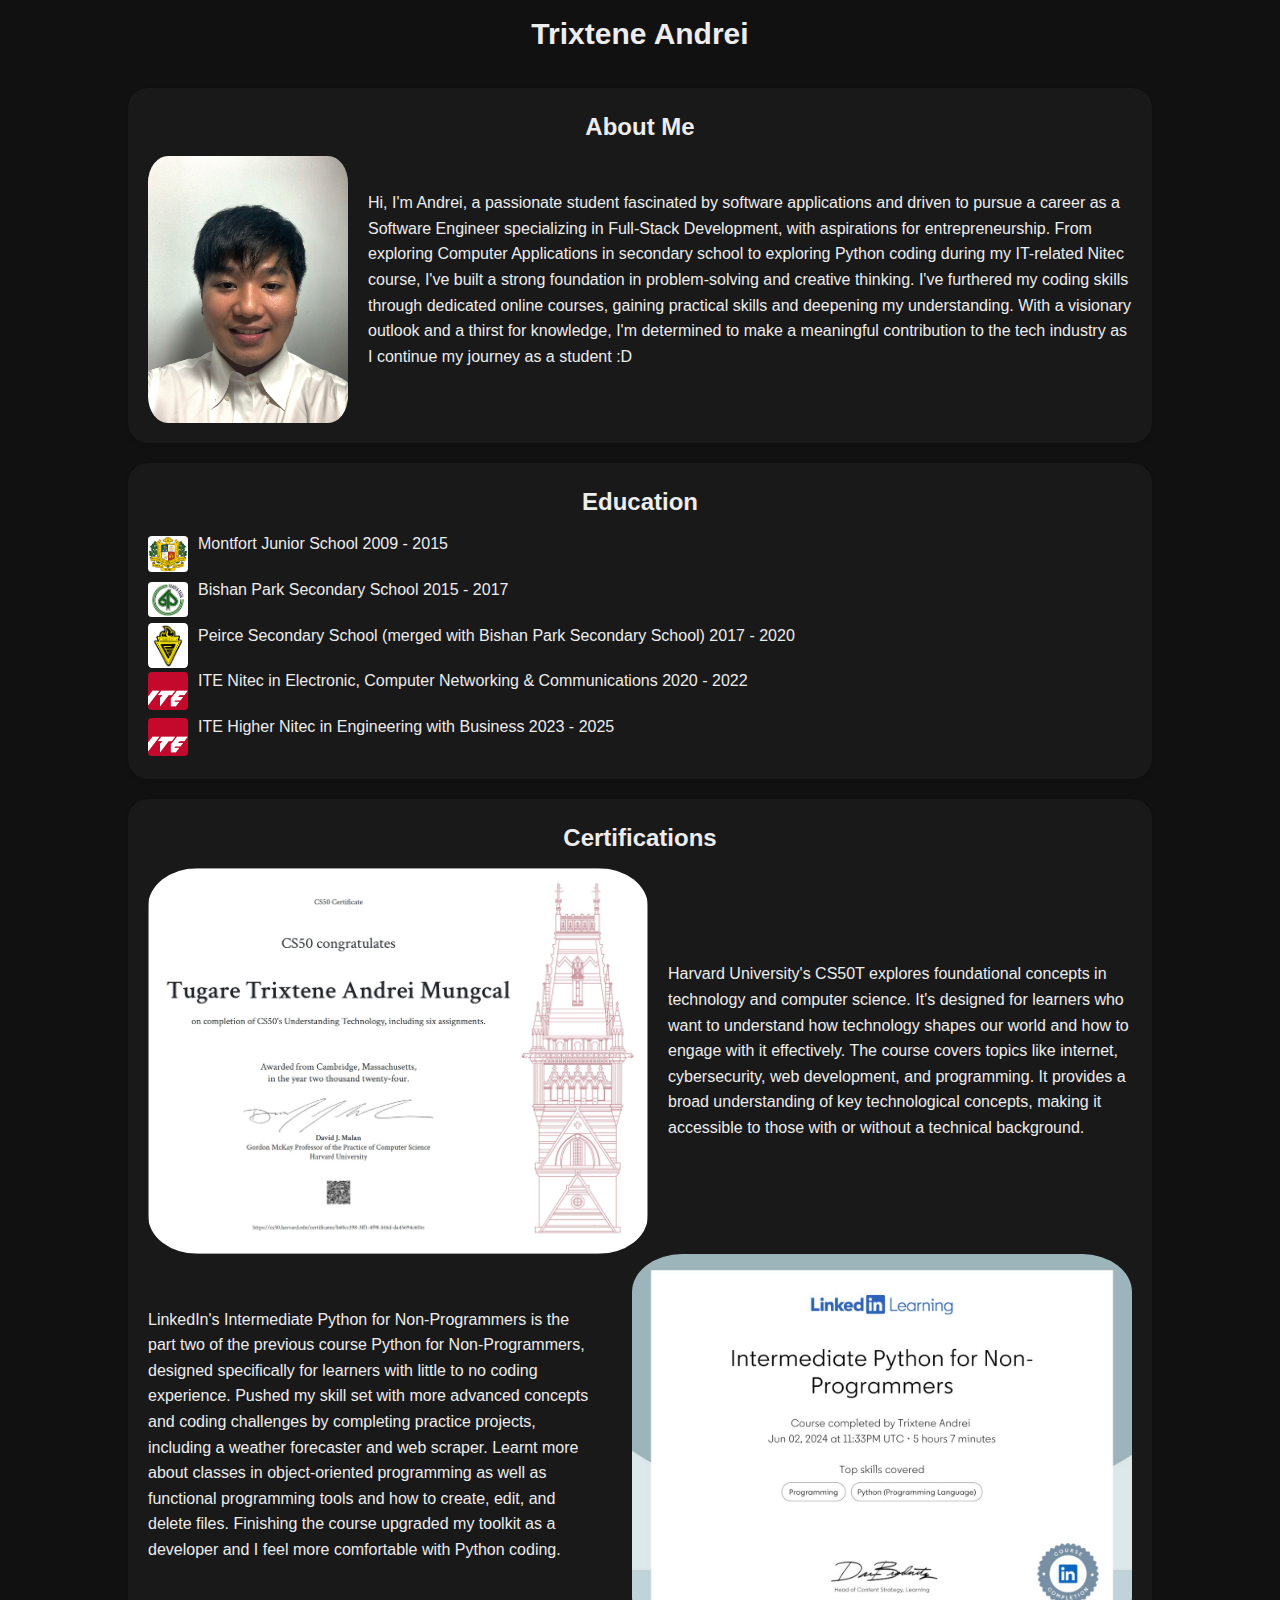
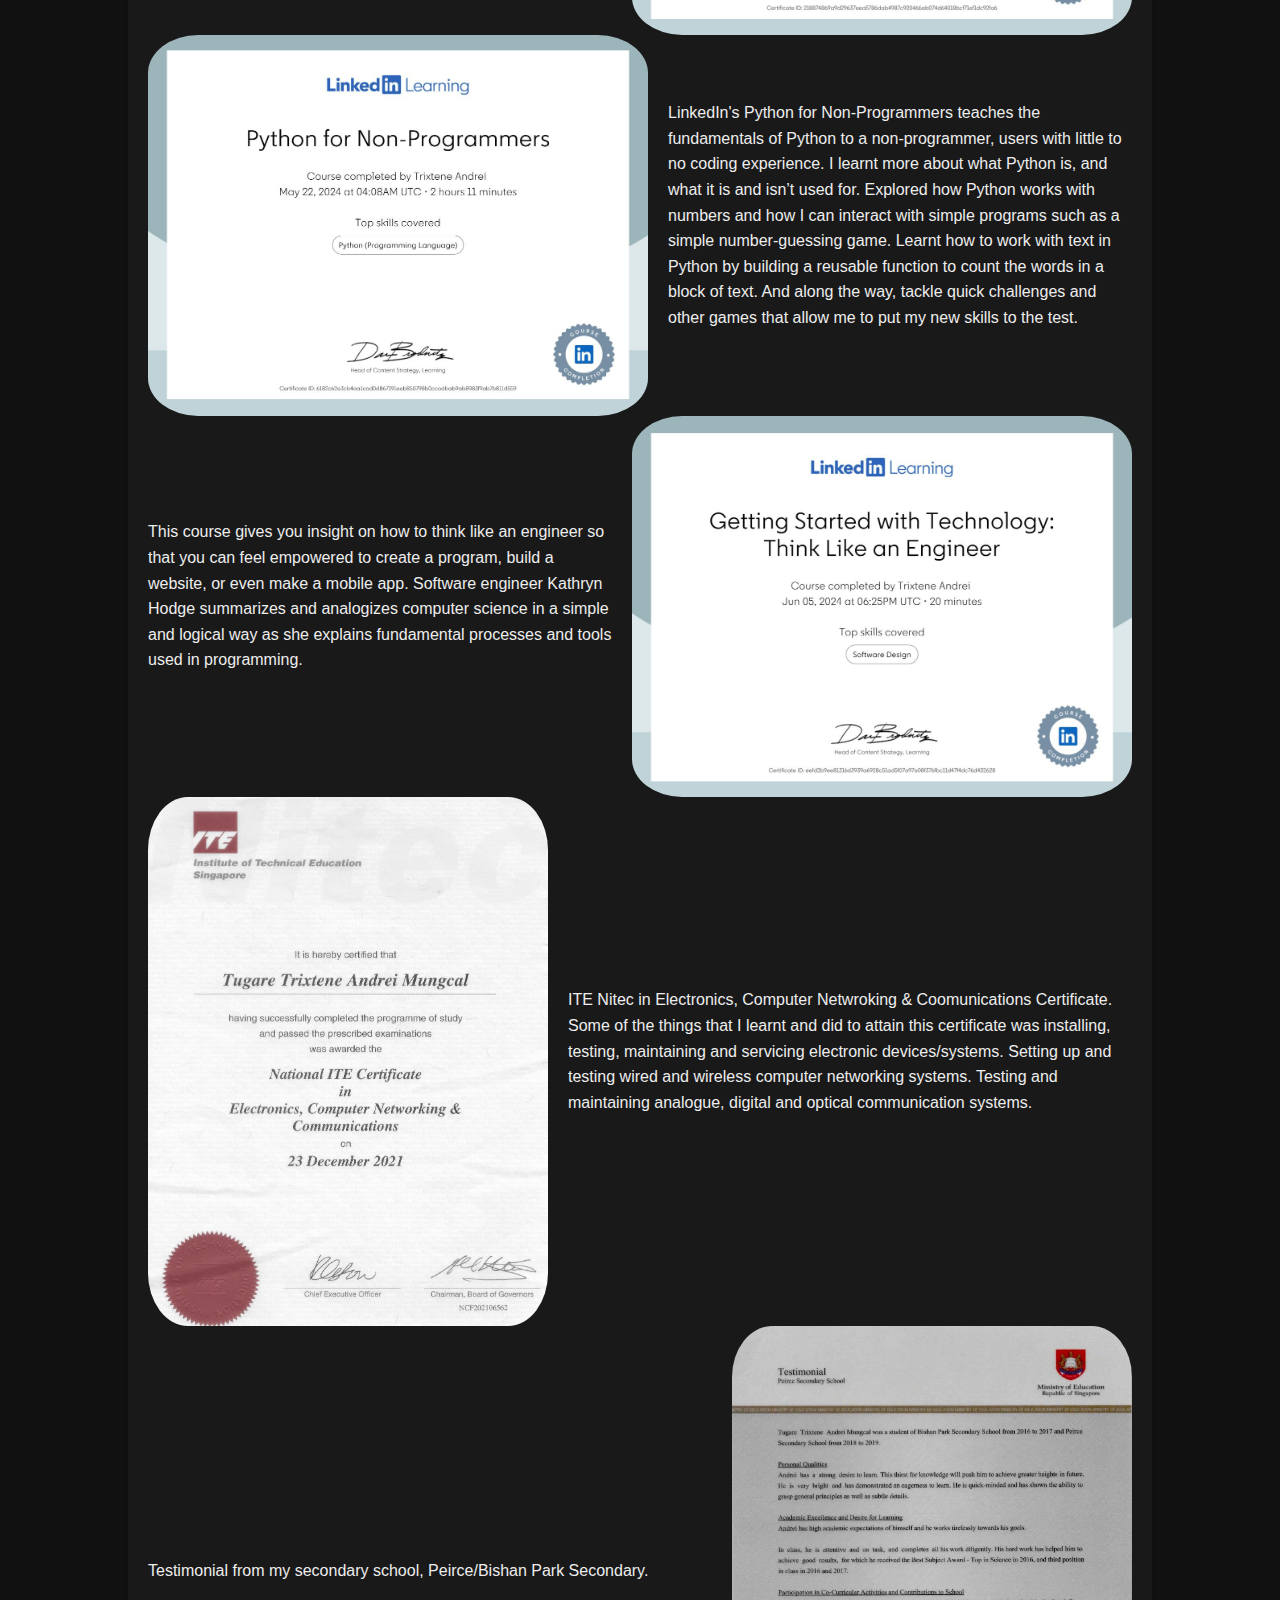
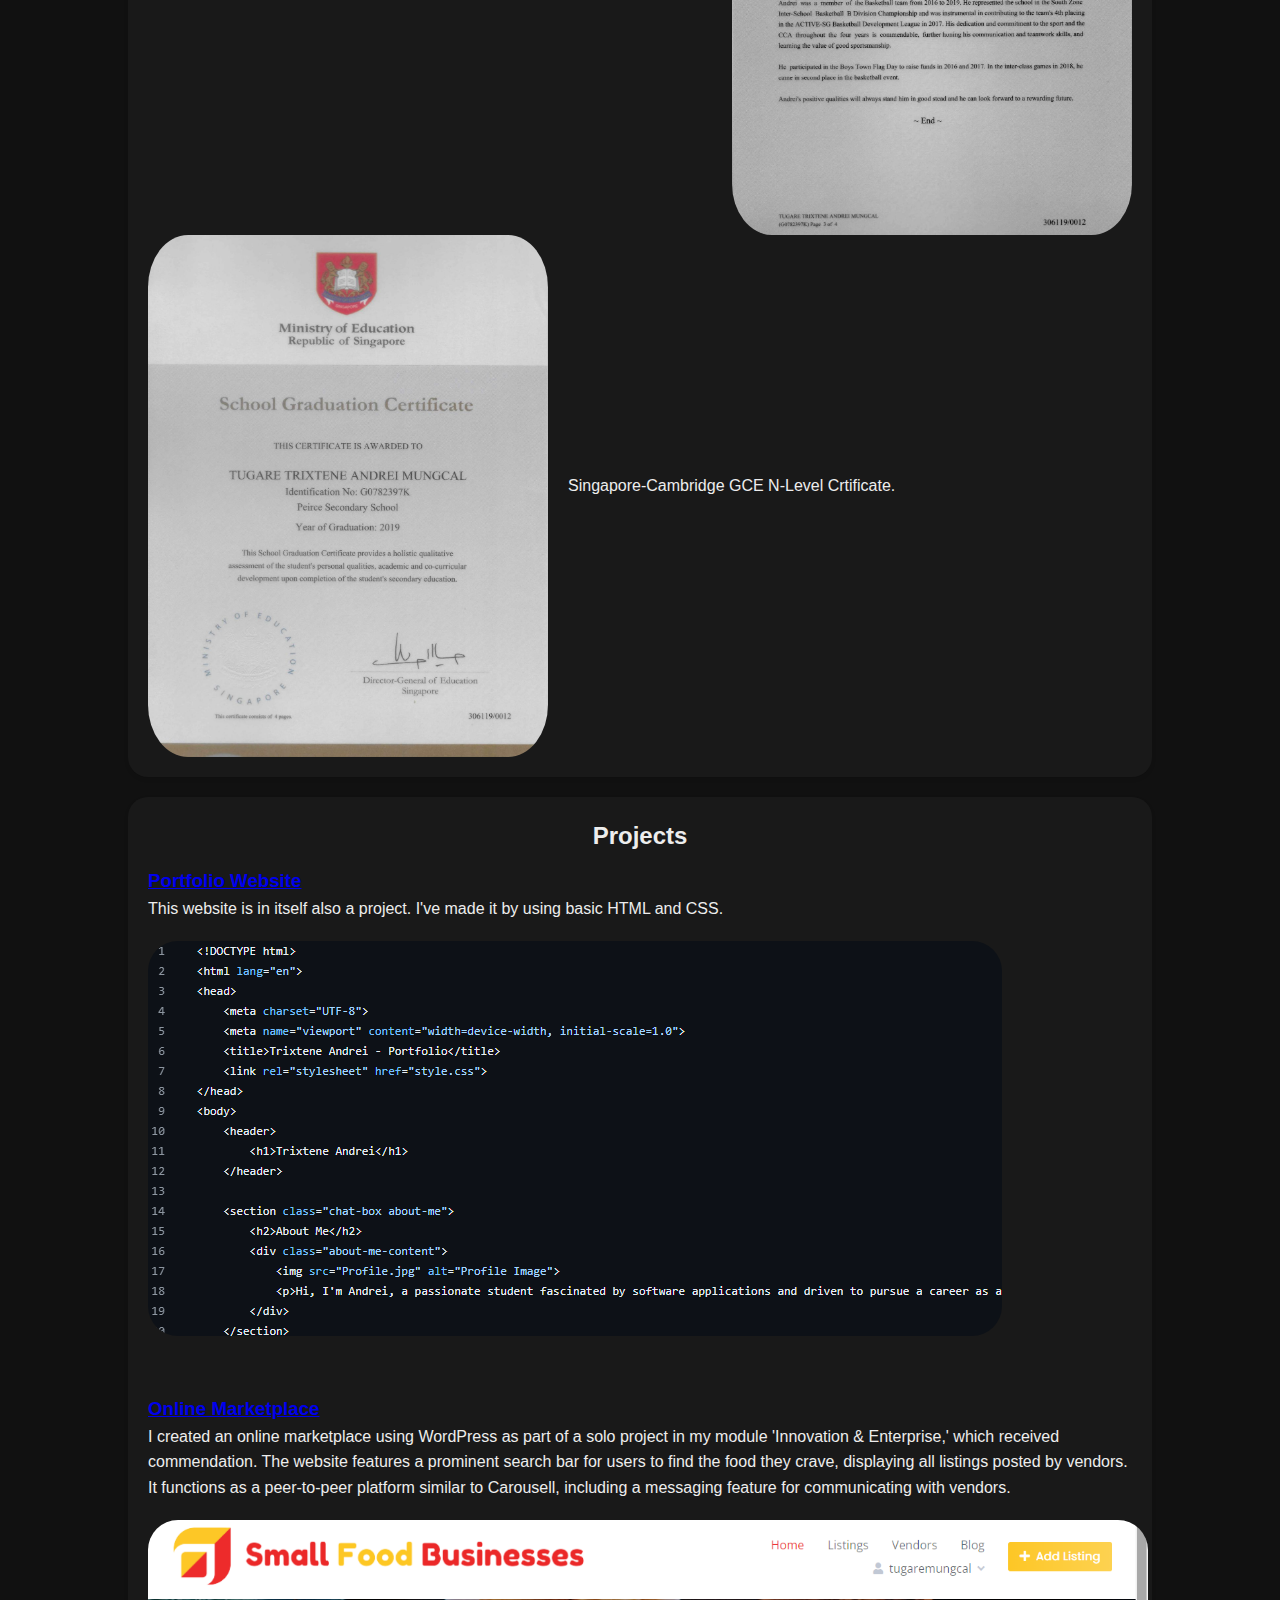
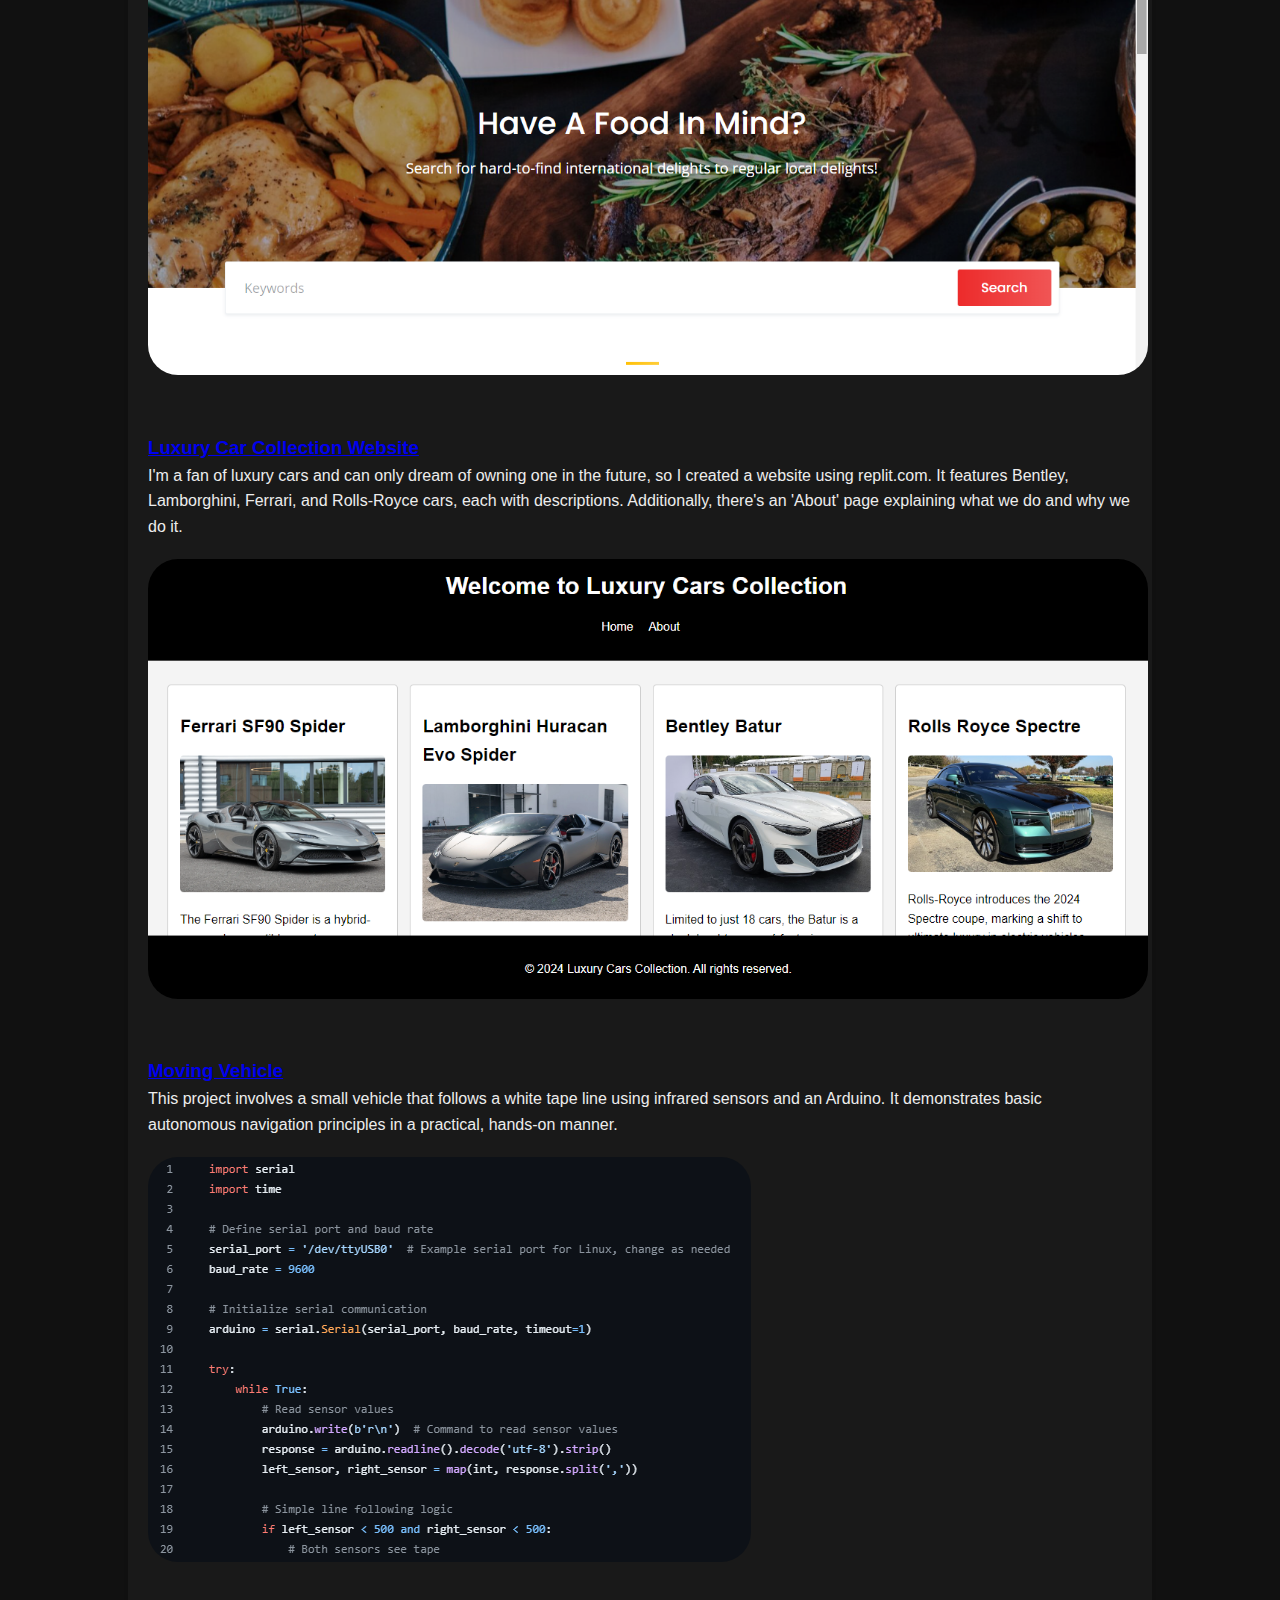
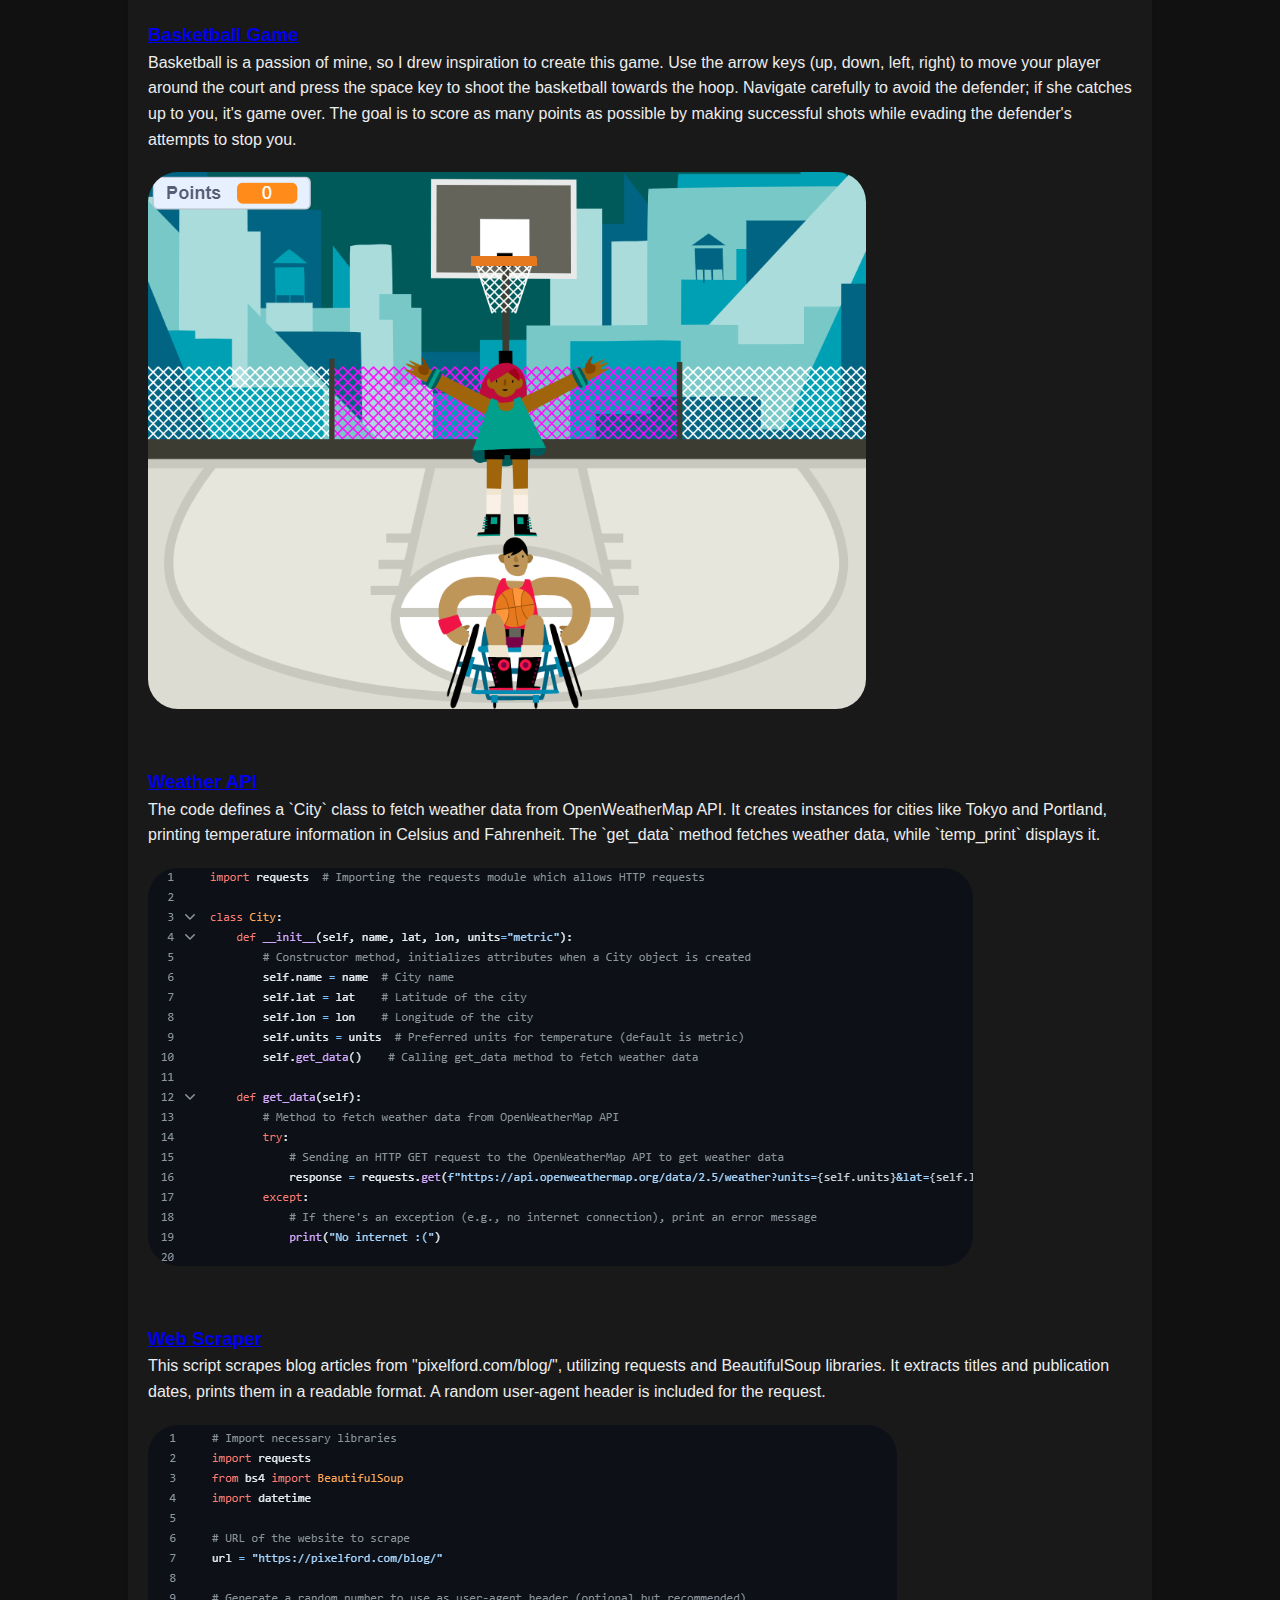
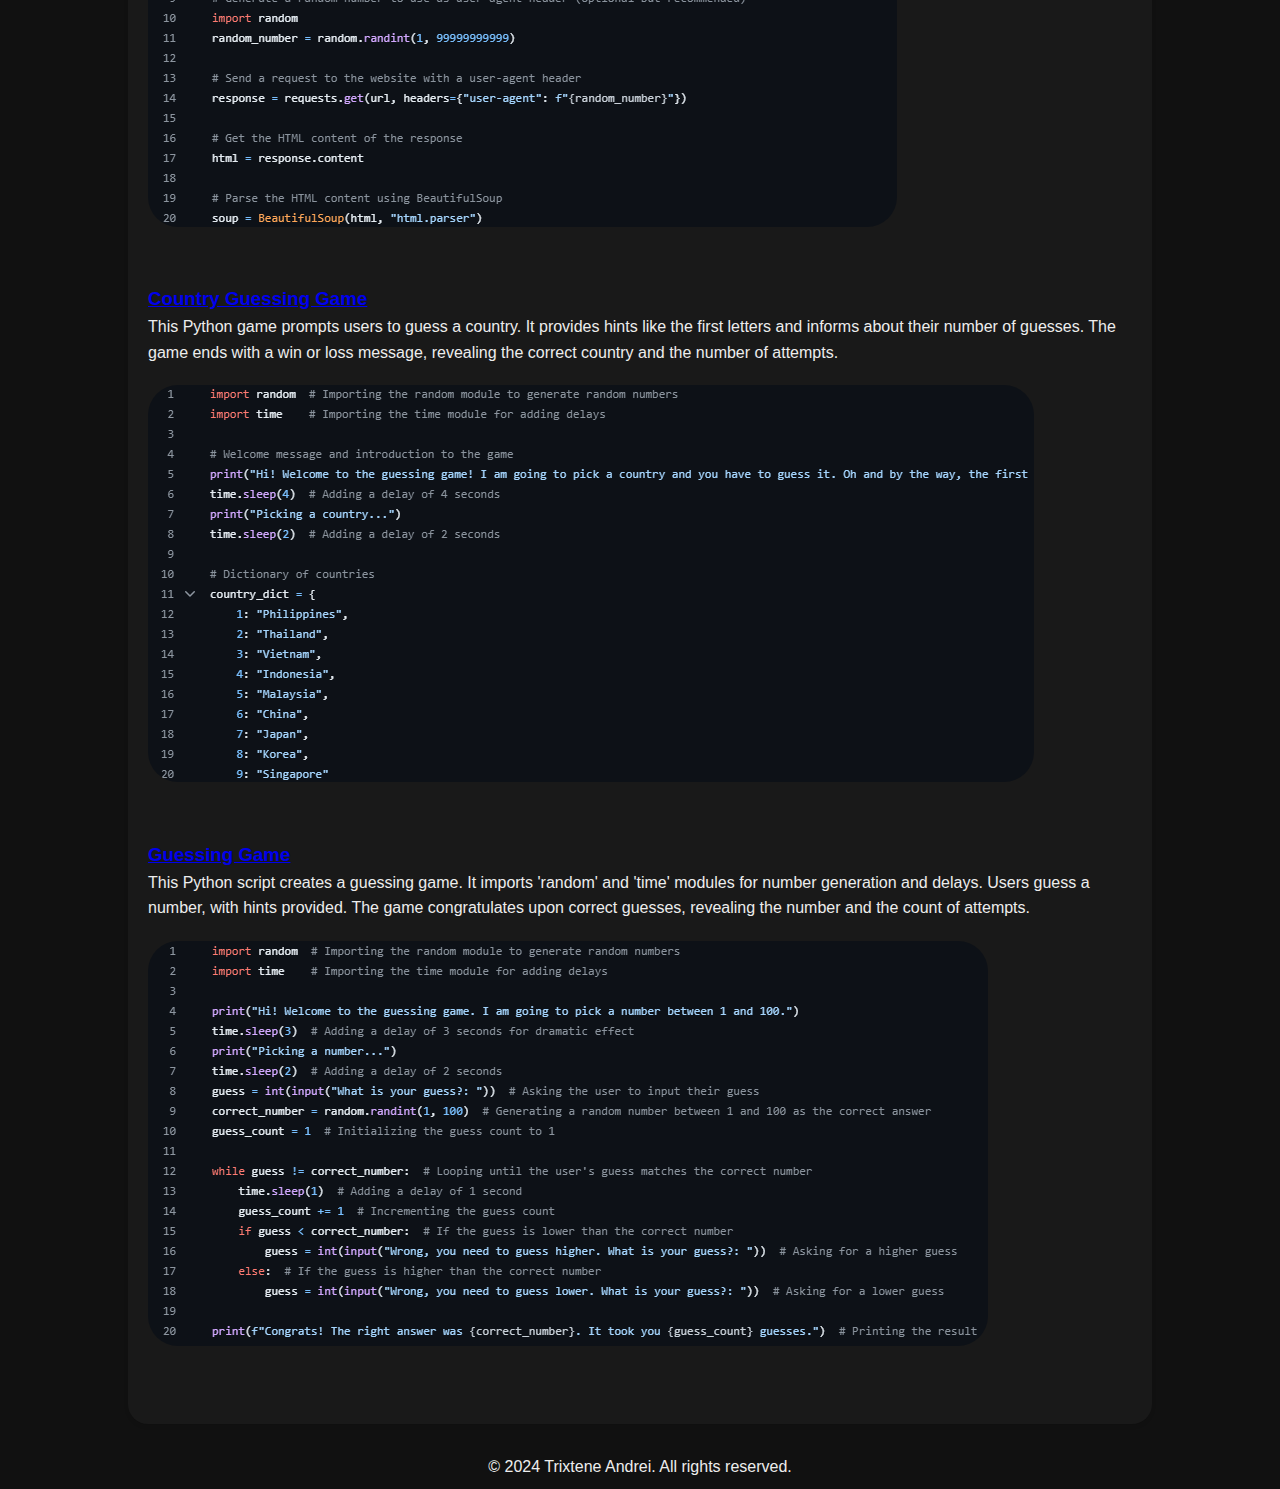
<file: index.html>
<!DOCTYPE html>
<html lang="en">
<head>
    <meta charset="UTF-8">
    <meta name="viewport" content="width=device-width, initial-scale=1.0">
    <title>Trixtene Andrei - Portfolio</title>
    <link rel="stylesheet" href="style.css">
</head>
<body>
    <header>
        <h1>Trixtene Andrei</h1>
    </header>

    <section class="chat-box about-me">
        <h2>About Me</h2>
        <div class="about-me-content">
            <img src="Profile.jpg" alt="Profile Image">
            <p>Hi, I'm Andrei, a passionate student fascinated by software applications and driven to pursue a career as a Software Engineer specializing in Full-Stack Development, with aspirations for entrepreneurship. From exploring Computer Applications in secondary school to exploring Python coding during my IT-related Nitec course, I've built a strong foundation in problem-solving and creative thinking. I've furthered my coding skills through dedicated online courses, gaining practical skills and deepening my understanding. With a visionary outlook and a thirst for knowledge, I'm determined to make a meaningful contribution to the tech industry as I continue my journey as a student :D</p>
        </div>
    </section>

    <section class="chat-box">
        <h2>Education</h2>

        <div class="MJS">
            <img src="MJS.jpg" alt="MJS">
            <p>Montfort Junior School 2009 - 2015</p>
        </div>

        <div class="BPSS">
            <img src="BPSS.jpg" alt="BPSS">
            <p>Bishan Park Secondary School 2015 - 2017</p>
        </div>
        
        <div class="Peirce">
            <img src="Peirce.jpg" alt="Peirce">
            <p>Peirce Secondary School (merged with Bishan Park Secondary School) 2017 - 2020</p>
        </div>

        <div class="ITE">
            <img src="ITE.jpg" alt="ITE">
            <p>ITE Nitec in Electronic, Computer Networking & Communications 2020 - 2022</p>
        </div>

        <div class="ITE">
            <img src="ITE.jpg" alt="ITE">
            <p>ITE Higher Nitec in Engineering with Business 2023 - 2025</p>
        </div>
    </section>

    <section class="chat-box">
        <h2>Certifications</h2>

        <div class="Cert1">
            <img src="Cert1.jpg" alt="Cert1">
            <p>Harvard University's CS50T explores foundational concepts in technology and computer science. It's designed for learners who want to understand how technology shapes our world and how to engage with it effectively. The course covers topics like internet, cybersecurity, web development, and programming. It provides a broad understanding of key technological concepts, making it accessible to those with or without a technical background.</p>
        </div>

        <div class="Cert2">
            <img src="Cert2.jpg" alt="Cert2">
            <p>LinkedIn's Intermediate Python for Non-Programmers is the part two of the previous course Python for Non-Programmers, designed specifically for learners with little to no coding experience. Pushed my skill set with more advanced concepts and coding challenges by completing practice projects, including a weather forecaster and web scraper. Learnt more about classes in object-oriented programming as well as functional programming tools and how to create, edit, and delete files. Finishing the course upgraded my toolkit as a developer and I feel more comfortable with Python coding.</p>
        </div>

        <div class="Cert3">
            <img src="Cert3.jpg" alt="Cert3">
            <p>LinkedIn's Python for Non-Programmers teaches the fundamentals of Python to a non-programmer, users with little to no coding experience. I learnt more about what Python is, and what it is and isn’t used for. Explored how Python works with numbers and how I can interact with simple programs such as a simple number-guessing game. Learnt how to work with text in Python by building a reusable function to count the words in a block of text. And along the way, tackle quick challenges and other games that allow me to put my new skills to the test.</p>
        </div>

        <div class="Cert4">
            <img src="Cert4.jpg" alt="Cert4">
            <p>This course gives you insight on how to think like an engineer so that you can feel empowered to create a program, build a website, or even make a mobile app. Software engineer Kathryn Hodge summarizes and analogizes computer science in a simple and logical way as she explains fundamental processes and tools used in programming.</p>
        </div>

        <div class="Cert5">
            <img src="Cert5.jpg" alt="Cert5">
            <p>ITE Nitec in Electronics, Computer Netwroking & Coomunications Certificate. Some of the things that I learnt and did to attain this certificate was installing, testing, maintaining and servicing electronic devices/systems. Setting up and testing wired and wireless computer networking systems. Testing and maintaining analogue, digital and optical communication systems.</p>
        </div>

        <div class="Cert6">
            <img src="Cert6.jpg" alt="Cert6">
            <p>Testimonial from my secondary school, Peirce/Bishan Park Secondary.</p>
        </div>

        <div class="Cert7">
            <img src="Cert7.jpg" alt="Cert7">
            <p>Singapore-Cambridge GCE N-Level Crtificate.</p>
        </div>

    </section>

    <section class="chat-box">
        <h2>Projects</h2>

        <div class="Portfolio">
            <h3> <a href="https://github.com/trixteneandrei/TrxiteneAndreiPortfolio" target="_blank" rel="noopener noreferrer">Portfolio Website</a></h3>
            <p>This website is in itself also a project. I've made it by using basic HTML and CSS.</p>
            <img src="Portfolio.png" alt="Portfolio">
        </div>

        <div class="SFBWeb">
            <h3> <a href="https://docs.google.com/presentation/d/13VJjZvBDq1Iny8HTnZYcAN1OQQG8zW6ZzAbFbs_YWdQ/edit?usp=sharing" target="_blank" rel="noopener noreferrer">Online Marketplace</a></h3>
            <p>I created an online marketplace using WordPress as part of a solo project in my module 'Innovation & Enterprise,' which received commendation. The website features a prominent search bar for users to find the food they crave, displaying all listings posted by vendors. It functions as a peer-to-peer platform similar to Carousell, including a messaging feature for communicating with vendors.</p>
            <img src="SFBWeb.png" alt="SFBWeb">
       </div>

        <div class="LuxCarsWeb">
            <h3> <a href="https://replit.com/@trixteneandrei/CS50xCourseWebsite" target="_blank" rel="noopener noreferrer">Luxury Car Collection Website</a></h3>
            <p>I'm a fan of luxury cars and can only dream of owning one in the future, so I created a website using replit.com. It features Bentley, Lamborghini, Ferrari, and Rolls-Royce cars, each with descriptions. Additionally, there's an 'About' page explaining what we do and why we do it.</p>
            <img src="LuxCarsWeb.png" alt="LuxCarsWeb">
        </div>

        <div class="Moving Vehicle">
            <h3> <a href="https://drive.google.com/file/d/1eeic4elfN4SZIKWSYtPel89kMc_I6SLX/view?usp=sharing" target="_blank" rel="noopener noreferrer">Moving Vehicle</a></h3>
            <p>This project involves a small vehicle that follows a white tape line using infrared sensors and an Arduino. It demonstrates basic autonomous navigation principles in a practical, hands-on manner.</p>
            <img src="Vehicle.png" alt="Vehicle">
        </div>

        <div class="BBallGame">
            <h3> <a href="https://scratch.mit.edu/projects/1043565066" target="_blank" rel="noopener noreferrer">Basketball Game</a></h3>
            <p>Basketball is a passion of mine, so I drew inspiration to create this game. Use the arrow keys (up, down, left, right) to move your player around the court and press the space key to shoot the basketball towards the hoop. Navigate carefully to avoid the defender; if she catches up to you, it's game over. The goal is to score as many points as possible by making successful shots while evading the defender's attempts to stop you.</p>
            <img src="BBallGame.png" alt="BBallGame">
        </div>

        <div class="WeatherAPI">
            <h3> <a href="https://github.com/trixteneandrei/Weather_API_Project/blob/main/Weather_API.py" target="_blank" rel="noopener noreferrer">Weather API</a></h3>
            <p>The code defines a `City` class to fetch weather data from OpenWeatherMap API. It creates instances for cities like Tokyo and Portland, printing temperature information in Celsius and Fahrenheit. The `get_data` method fetches weather data, while `temp_print` displays it.</p>
            <img src="WeatherAPI.png" alt="WeatherAPI">
        </div>

        <div class="WebScraper">
            <h3> <a href="https://github.com/trixteneandrei/Web_Scraper_Project/blob/main/Web_Scraper.py" target="_blank" rel="noopener noreferrer">Web Scraper</a></h3>
            <p>This script scrapes blog articles from "pixelford.com/blog/", utilizing requests and BeautifulSoup libraries. It extracts titles and publication dates, prints them in a readable format. A random user-agent header is included for the request.</p>
            <img src="WebScraper.png" alt="WebScraper">
       </div>

        <div class="CountryGG">
            <h3> <a href="https://github.com/trixteneandrei/Country_Guessing_Game_Project/blob/main/Country_Guessing_Game.py" target="_blank" rel="noopener noreferrer">Country Guessing Game</a></h3>
            <p>This Python game prompts users to guess a country. It provides hints like the first letters and informs about their number of guesses. The game ends with a win or loss message, revealing the correct country and the number of attempts.</p>
            <img src="CountryGG.png" alt="CountryGG">
        </div>

        <div class="GuessingGame">
            <h3> <a href="https://github.com/trixteneandrei/Guessing_Game_Project/blob/main/Guessing_Game.py" target="_blank" rel="noopener noreferrer">Guessing Game</a></h3>
            <p>This Python script creates a guessing game. It imports 'random' and 'time' modules for number generation and delays. Users guess a number, with hints provided. The game congratulates upon correct guesses, revealing the number and the count of attempts.</p>
            <img src="GuessingGame.png" alt="GuessingGame">
        </div>
        <!-- Repeat the project-item section for each project -->
    </section>

    <footer>
        <p>&copy; 2024 Trixtene Andrei. All rights reserved.</p>
    </footer>
</body>
</html>
</file>
<file: style.css>
/* Reset default styles */
* {
    margin: 0;
    padding: 0;
    box-sizing: border-box;
}

/* Global styles */
body {
    font-family: Arial, sans-serif;
    line-height: 1.6;
    background-color: #111111;
    color: #ededed;
}

header {
    background-color: #111111;
    color: #ededed;
    padding: 10px 0;
    text-align: center;
}

header h1 {
    font-size: 30px;
}

.chat-box {
    background-color: #191919;
    border-radius: 20px;
    padding: 20px;
    margin: 20px auto;
    box-shadow: 0 2px 4px rgba(0, 0, 0, 0.1);
    max-width: 80%;
}

.chat-box h2 {
    font-size: 24px;
    margin-bottom: 10px;
    text-align: center;
}

.chat-box p {
    margin-bottom: 20px;
}

.about-me-content {
    display: flex;
    align-items: center; /* Center items vertically */
}

.about-me-content img {
    max-width: 200px; /* Adjust max-width as needed */
    height: auto;
    border-radius: 10%; /* For circular profile image, adjust as needed */
    margin-right: 20px; /* Space between image and text */
}

.about-me-content p {
    flex: 1; /* Take remaining space */
}

.chat-box .BPSS {
    display: flex;
    align-items: center;
}

.chat-box .BPSS img {
    max-width: 40px;
    height: auto;
    border-radius: 10%;
    margin-right: 10px;
}

.chat-box .Peirce {
    display: flex;
    align-items: center;
}

.chat-box .Peirce img {
    max-width: 40px;
    height: auto;
    border-radius: 10%;
    margin-right: 10px;
}

.chat-box .ITE {
    display: flex;
    align-items: center;
}

.chat-box .ITE img {
    max-width: 40px;
    height: auto;
    border-radius: 10%;
    margin-right: 10px;
}

.chat-box .MJS {
    display: flex;
    align-items: center;
}

.chat-box .MJS img {
    max-width: 40px;
    height: auto;
    border-radius: 10%;
    margin-right: 10px;
}

.Cert1 {
    display: flex;
    align-items: center; /* Center items vertically */
}

.Cert1 img {
    max-width: 500px; /* Adjust max-width as needed */
    height: auto;
    border-radius: 10%; /* For circular profile image, adjust as needed */
    margin-right: 20px; /* Space between image and text */
}

.Cert2 {
    display: flex;
    align-items: center; /* Center items vertically */
    justify-content: space-between; /* Distribute items evenly; image on the right */
    max-width: 100%; /* Limit the width if needed */
    margin: 0 auto; /* Center the section horizontally */
}

.Cert2 img {
    max-width: 500px; /* Adjust max-width as needed */
    height: auto;
    border-radius: 10%; /* For circular profile image, adjust as needed */
    margin-left: 20px; /* Space between text and image */
    order: 2; /* Move the image to the end (right side) */
}

.Cert2 p {
    flex: 1; /* Take up remaining space */
    margin-right: 20px; /* Space between text and image */
}

.Cert3 {
    display: flex;
    align-items: center; /* Center items vertically */
}

.Cert3 img {
    max-width: 500px; /* Adjust max-width as needed */
    height: auto;
    border-radius: 10%; /* For circular profile image, adjust as needed */
    margin-right: 20px; /* Space between image and text */
}

.Cert4 {
    display: flex;
    align-items: center; /* Center items vertically */
    justify-content: space-between; /* Distribute items evenly; image on the right */
    max-width: 100%; /* Limit the width if needed */
    margin: 0 auto; /* Center the section horizontally */
}

.Cert4 img {
    max-width: 500px; /* Adjust max-width as needed */
    height: auto;
    border-radius: 10%; /* For circular profile image, adjust as needed */
    margin-left: 20px; /* Space between text and image */
    order: 2; /* Move the image to the end (right side) */
}

.Cert5 {
    display: flex;
    align-items: center; /* Center items vertically */
}

.Cert5 img {
    max-width: 400px; /* Adjust max-width as needed */
    height: auto;
    border-radius: 10%; /* For circular profile image, adjust as needed */
    margin-right: 20px; /* Space between image and text */
}

.Cert6 {
    display: flex;
    align-items: center; /* Center items vertically */
    justify-content: space-between; /* Distribute items evenly; image on the right */
    max-width: 100%; /* Limit the width if needed */
    margin: 0 auto; /* Center the section horizontally */
}

.Cert6 img {
    max-width: 400px; /* Adjust max-width as needed */
    height: auto;
    border-radius: 10%; /* For circular profile image, adjust as needed */
    margin-left: 20px; /* Space between text and image */
    order: 2; /* Move the image to the end (right side) */
}

.Cert7 {
    display: flex;
    align-items: center; /* Center items vertically */
}

.Cert7 img {
    max-width: 400px; /* Adjust max-width as needed */
    height: auto;
    border-radius: 10%; /* For circular profile image, adjust as needed */
    margin-right: 20px; /* Space between image and text */
}

.about-me-content p {
    flex: 1; /* Take remaining space */
}

.project-item {
    margin-bottom: 40px;
}

.project-item img {
    max-width: 100%;
    height: auto;
    margin-bottom: 10px;
    border-radius: 10px;
}

.LuxCarsWeb {
    margin-bottom: 40px;
}

.LuxCarsWeb img {
    max-width: 1000px;
    height: auto;
    margin-bottom: 10px;
    border-radius: 30px;
}

.BBallGame {
    margin-bottom: 40px;
}

.BBallGame img {
    max-width: 1000px;
    height: auto;
    margin-bottom: 10px;
    border-radius: 30px;
}

.CountryGG {
    margin-bottom: 40px;
}

.CountryGG img {
    max-width: 1000px;
    height: auto;
    margin-bottom: 10px;
    border-radius: 30px;
}

.GuessingGame {
    margin-bottom: 40px;
}

.GuessingGame img {
    max-width: 1000px;
    height: auto;
    margin-bottom: 10px;
    border-radius: 30px;
}

.SFBWeb {
    margin-bottom: 40px;
}

.SFBWeb img {
    max-width: 1000px;
    height: auto;
    margin-bottom: 10px;
    border-radius: 30px;
}

.WeatherAPI{
    margin-bottom: 40px;
}

.WeatherAPI img {
    max-width: 1000px;
    height: auto;
    margin-bottom: 10px;
    border-radius: 30px;
}

.WebScraper {
    margin-bottom: 40px;
}

.WebScraper img {
    max-width: 1000px;
    height: auto;
    margin-bottom: 10px;
    border-radius: 30px;
}

.Vehicle {
    margin-bottom: 40px;
}

.Vehicle img {
    max-width: 1000px;
    height: auto;
    margin-bottom: 10px;
    border-radius: 30px;
}

.Portfolio {
    margin-bottom: 40px;
}

.Portfolio img {
    max-width: 1000px;
    height: auto;
    margin-bottom: 10px;
    border-radius: 30px;
}

footer {
    background-color: #111111;
    color: #ededed;
    text-align: center;
    padding: 10px 0;
}
</file>
